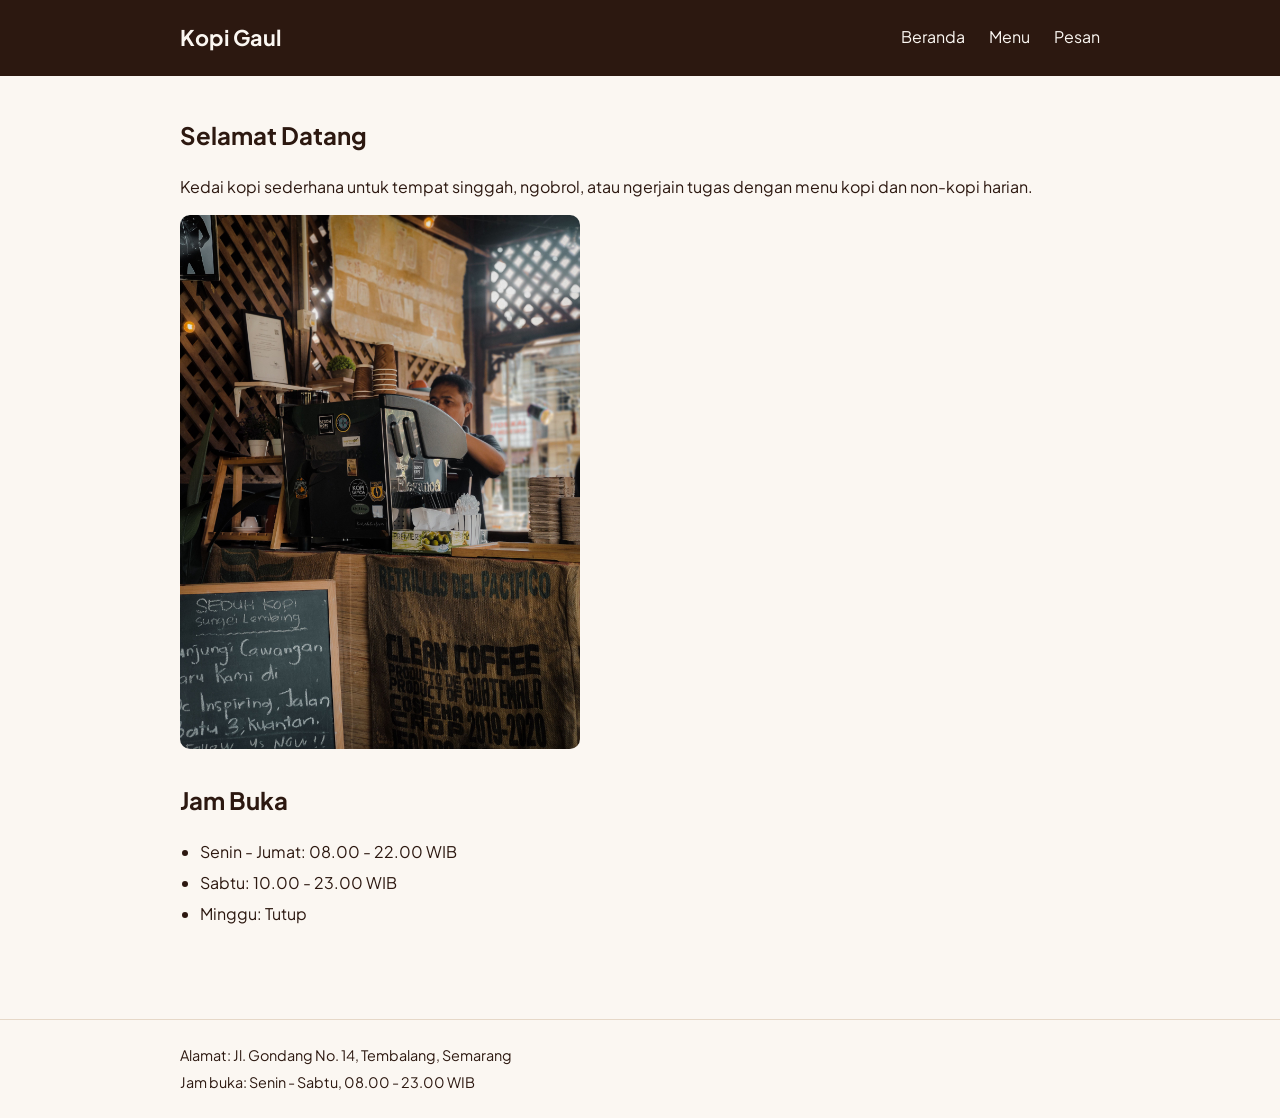
<file: index.html>
<!DOCTYPE html>
<html lang="id">
<head>
  <meta charset="utf-8">
  <meta name="viewport" content="width=device-width, initial-scale=1.0">
  <title>Beranda - Kopi Gaul</title>
  <link rel="preconnect" href="https://fonts.googleapis.com">
  <link rel="preconnect" href="https://fonts.gstatic.com" crossorigin>
  <link href="https://fonts.googleapis.com/css2?family=Plus+Jakarta+Sans:wght@400;600;700&display=swap" rel="stylesheet">
  <link rel="stylesheet" href="css/style.css">
</head>
<body>

  <header class="site-header">
    <div class="container nav-wrapper">
      <a href="index.html" class="brand">Kopi Gaul</a>
      <nav aria-label="Navigasi utama">
        <ul class="nav-list">
          <li><a href="index.html">Beranda</a></li>
          <li><a href="menu.html">Menu</a></li>
          <li><a href="pesan.html">Pesan</a></li>
        </ul>
      </nav>
    </div>
  </header>

  <main class="container">
    <section class="home-section">
      <h2>Selamat Datang</h2>
      <p>Kedai kopi sederhana untuk tempat singgah, ngobrol, atau ngerjain tugas dengan menu kopi dan non-kopi harian.</p>
      <img src="img/kedai.jpg" alt="Suasana meja dan secangkir kopi di Kopi Sudut Kampus" width="400" class="hero-img">
    </section>

    <section class="home-section">
      <h2>Jam Buka</h2>
      <ul class="hours-list">
        <li>Senin - Jumat: 08.00 - 22.00 WIB</li>
        <li>Sabtu: 10.00 - 23.00 WIB</li>
        <li>Minggu: Tutup</li>
      </ul>
    </section>
  </main>

  <footer class="site-footer">
    <div class="container">
      <p>Alamat: Jl. Gondang No. 14, Tembalang, Semarang</p>
      <p>Jam buka: Senin - Sabtu, 08.00 - 23.00 WIB</p>
    </div>
  </footer>

</body>
</html>
</file>
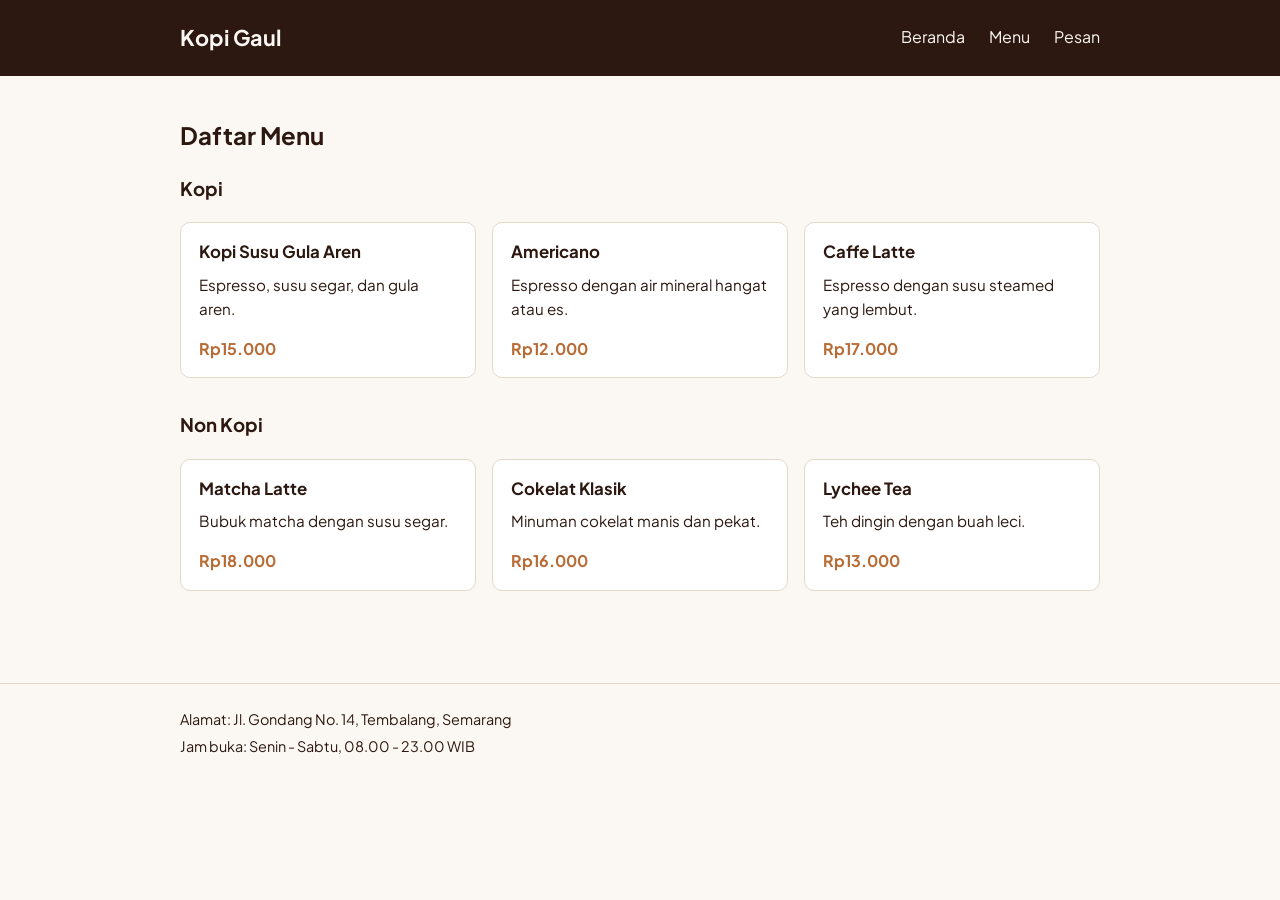
<file: menu.html>
<!DOCTYPE html>
<html lang="id">
<head>
  <meta charset="utf-8">
  <meta name="viewport" content="width=device-width, initial-scale=1.0">
  <title>Menu - Kopi Gaul</title>
  <link rel="preconnect" href="https://fonts.googleapis.com">
  <link rel="preconnect" href="https://fonts.gstatic.com" crossorigin>
  <link href="https://fonts.googleapis.com/css2?family=Plus+Jakarta+Sans:wght@400;600;700&display=swap" rel="stylesheet">
  <link rel="stylesheet" href="css/style.css">
</head>
<body>

  <header class="site-header">
    <div class="container nav-wrapper">
      <a href="index.html" class="brand">Kopi Gaul</a>
      <nav aria-label="Navigasi utama">
        <ul class="nav-list">
          <li><a href="index.html">Beranda</a></li>
          <li><a href="menu.html">Menu</a></li>
          <li><a href="pesan.html">Pesan</a></li>
        </ul>
      </nav>
    </div>
  </header>

  <main class="container">
    <h2>Daftar Menu</h2>

    <section class="menu-category">
      <h3>Kopi</h3>
      <div class="menu-grid">
        <article class="menu-card">
          <h4 class="menu-title">Kopi Susu Gula Aren</h4>
          <p class="menu-desc">Espresso, susu segar, dan gula aren.</p>
          <p class="menu-price">Rp15.000</p>
        </article>

        <article class="menu-card">
          <h4 class="menu-title">Americano</h4>
          <p class="menu-desc">Espresso dengan air mineral hangat atau es.</p>
          <p class="menu-price">Rp12.000</p>
        </article>

        <article class="menu-card">
          <h4 class="menu-title">Caffe Latte</h4>
          <p class="menu-desc">Espresso dengan susu steamed yang lembut.</p>
          <p class="menu-price">Rp17.000</p>
        </article>
      </div>
    </section>

    <section class="menu-category">
      <h3>Non Kopi</h3>
      <div class="menu-grid">
        <article class="menu-card">
          <h4 class="menu-title">Matcha Latte</h4>
          <p class="menu-desc">Bubuk matcha dengan susu segar.</p>
          <p class="menu-price">Rp18.000</p>
        </article>

        <article class="menu-card">
          <h4 class="menu-title">Cokelat Klasik</h4>
          <p class="menu-desc">Minuman cokelat manis dan pekat.</p>
          <p class="menu-price">Rp16.000</p>
        </article>

        <article class="menu-card">
          <h4 class="menu-title">Lychee Tea</h4>
          <p class="menu-desc">Teh dingin dengan buah leci.</p>
          <p class="menu-price">Rp13.000</p>
        </article>
      </div>
    </section>
  </main>

  <footer class="site-footer">
    <div class="container">
      <p>Alamat: Jl. Gondang No. 14, Tembalang, Semarang</p>
      <p>Jam buka: Senin - Sabtu, 08.00 - 23.00 WIB</p>
    </div>
  </footer>

</body>
</html>
</file>
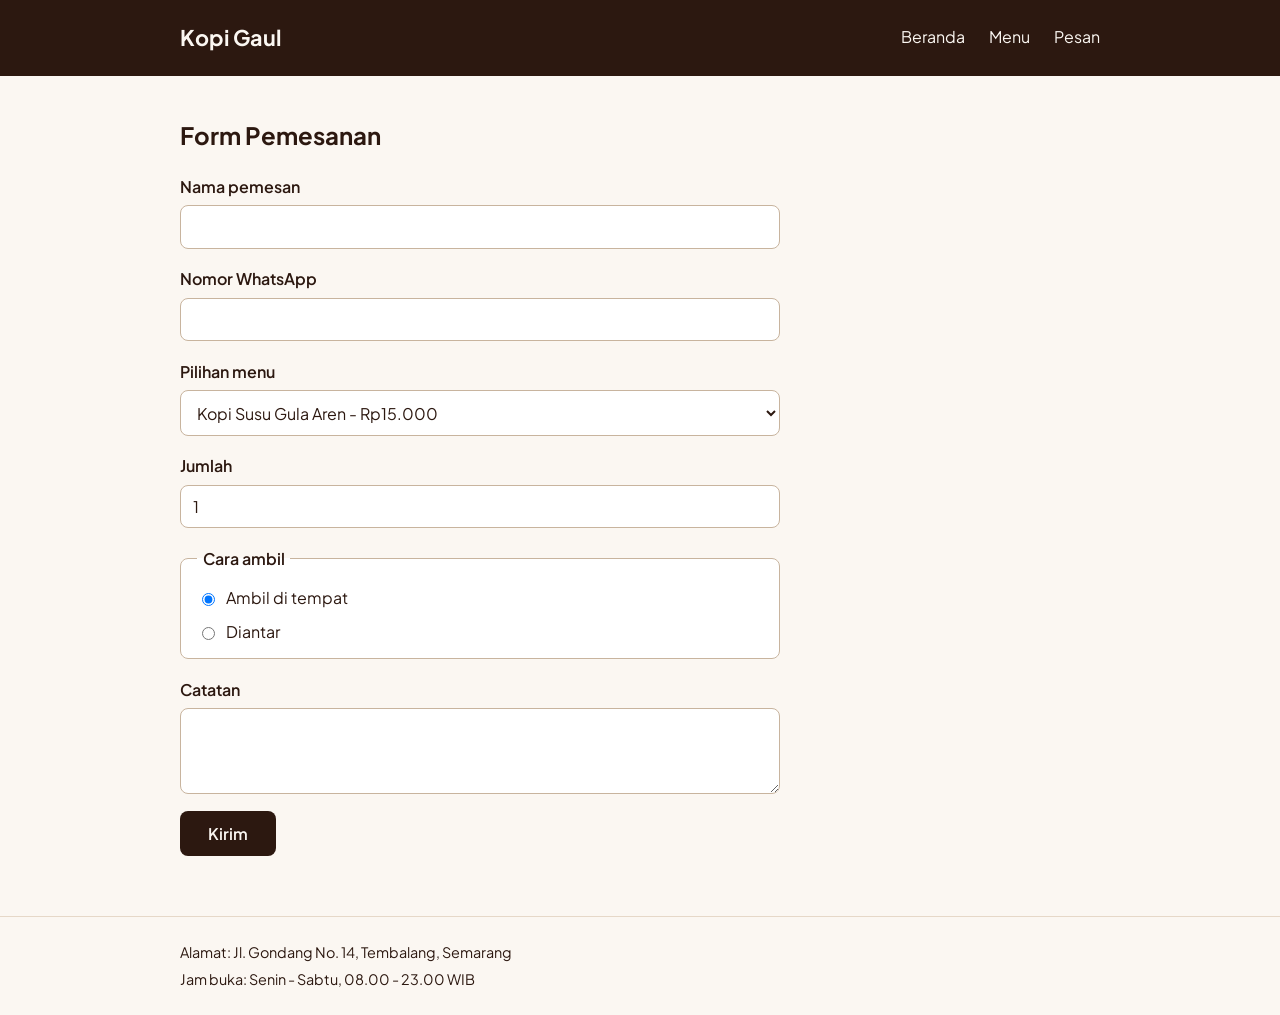
<file: pesan.html>
<!DOCTYPE html>
<html lang="id">
<head>
  <meta charset="utf-8">
  <meta name="viewport" content="width=device-width, initial-scale=1.0">
  <title>Pesan - Kopi Gaul</title>
  <link rel="preconnect" href="https://fonts.googleapis.com">
  <link rel="preconnect" href="https://fonts.gstatic.com" crossorigin>
  <link href="https://fonts.googleapis.com/css2?family=Plus+Jakarta+Sans:wght@400;600;700&display=swap" rel="stylesheet">
  <link rel="stylesheet" href="css/style.css">
</head>
<body>

  <header class="site-header">
    <div class="container nav-wrapper">
      <a href="index.html" class="brand">Kopi Gaul</a>
      <nav aria-label="Navigasi utama">
        <ul class="nav-list">
          <li><a href="index.html">Beranda</a></li>
          <li><a href="menu.html">Menu</a></li>
          <li><a href="pesan.html">Pesan</a></li>
        </ul>
      </nav>
    </div>
  </header>

  <main class="container">
    <h2>Form Pemesanan</h2>

    <form action="pesan.html" method="get" class="order-form">
      <div class="form-field">
        <label for="nama">Nama pemesan</label>
        <input type="text" id="nama" name="nama" required>
      </div>

      <div class="form-field">
        <label for="wa">Nomor WhatsApp</label>
        <input type="tel" id="wa" name="wa" required>
      </div>

      <div class="form-field">
        <label for="menu">Pilihan menu</label>
        <select id="menu" name="menu">
          <option value="kopi-susu-gula-aren">Kopi Susu Gula Aren - Rp15.000</option>
          <option value="americano">Americano - Rp12.000</option>
          <option value="caffe-latte">Caffe Latte - Rp17.000</option>
          <option value="matcha-latte">Matcha Latte - Rp18.000</option>
          <option value="cokelat-klasik">Cokelat Klasik - Rp16.000</option>
          <option value="lychee-tea">Lychee Tea - Rp13.000</option>
        </select>
      </div>

      <div class="form-field">
        <label for="jumlah">Jumlah</label>
        <input type="number" id="jumlah" name="jumlah" min="1" max="10" value="1" required>
      </div>

      <fieldset class="radio-group">
        <legend>Cara ambil</legend>
        <label class="radio-option" for="ambil-di-tempat">
          <input type="radio" id="ambil-di-tempat" name="cara_ambil" value="Ambil di tempat" checked>
          <span>Ambil di tempat</span>
        </label>

        <label class="radio-option" for="diantar">
          <input type="radio" id="diantar" name="cara_ambil" value="Diantar">
          <span>Diantar</span>
        </label>
      </fieldset>

      <div class="form-field">
        <label for="catatan">Catatan</label>
        <textarea id="catatan" name="catatan" rows="3"></textarea>
      </div>

      <button type="submit" class="btn-submit">Kirim</button>
    </form>
  </main>

  <footer class="site-footer">
    <div class="container">
      <p>Alamat: Jl. Gondang No. 14, Tembalang, Semarang</p>
      <p>Jam buka: Senin - Sabtu, 08.00 - 23.00 WIB</p>
    </div>
  </footer>

</body>
</html>
</file>
<file: css/style.css>
/* 3 Warna Utama:
   1. #2C1810 (Coklat kopi tua: header, teks utama, tombol)
   2. #FBF7F2 (Krem susu: latar halaman & card)
   3. #B86B35 (Karamel: aksen harga, border aktif, hover)
*/

*,
*::before,
*::after {
  box-sizing: border-box;
}

body {
  margin: 0;
  font-family: 'Plus Jakarta Sans', sans-serif;
  font-size: 1rem;
  line-height: 1.6;
  background-color: #FBF7F2;
  color: #2C1810;
}

.container {
  width: 100%;
  max-width: 960px;
  margin: 0 auto;
  padding: 1.25rem;
}

/* Header & Navigasi (Mobile First: tersusun ke bawah) */
.site-header {
  background-color: #2C1810;
  color: #FBF7F2;
}

.nav-wrapper {
  display: flex;
  flex-direction: column;
  align-items: flex-start;
  gap: 0.75rem;
}

.brand {
  color: #FBF7F2;
  text-decoration: none;
  font-size: 1.35rem;
  font-weight: 700;
}

.nav-list {
  list-style: none;
  margin: 0;
  padding: 0;
  display: flex;
  flex-direction: column;
  gap: 0.5rem;
}

.nav-list a {
  display: inline-block;
  color: #FBF7F2;
  text-decoration: none;
  padding: 0.25rem 0;
  border-bottom: 2px solid transparent;
  transition: color 0.2s ease, border-color 0.2s ease;
}

.nav-list a:hover {
  color: #E5A975;
  border-bottom-color: #E5A975;
}

/* Beranda (index.html) */
.home-section {
  margin-bottom: 2rem;
}

.hero-img {
  display: block;
  width: 100%;
  max-width: 400px;
  height: auto;
  border-radius: 10px;
  margin-top: 1rem;
}

.hours-list {
  padding-left: 1.25rem;
  margin: 0.5rem 0 0;
}

.hours-list li {
  margin-bottom: 0.35rem;
}

/* Menu Card & Grid (menu.html - Mobile First: 1 kolom) */
.menu-category {
  margin-bottom: 2rem;
}

.menu-grid {
  display: grid;
  grid-template-columns: 1fr;
  gap: 1rem;
  margin-top: 0.75rem;
}

.menu-card {
  background-color: #FFFFFF;
  border: 1px solid #E6D8C8;
  border-radius: 10px;
  padding: 1rem 1.15rem;
  display: flex;
  flex-direction: column;
  gap: 0.4rem;
}

.menu-title {
  margin: 0;
  font-size: 1.05rem;
  color: #2C1810;
}

.menu-desc {
  margin: 0;
  font-size: 0.95rem;
}

.menu-price {
  margin: auto 0 0;
  padding-top: 0.5rem;
  font-weight: 700;
  color: #B86B35;
}

/* Form Pemesanan (pesan.html) */
.order-form {
  display: flex;
  flex-direction: column;
  gap: 1.1rem;
  max-width: 600px;
}

.form-field {
  display: flex;
  flex-direction: column;
  gap: 0.35rem;
}

.form-field label {
  font-weight: 600;
}

.form-field input,
.form-field select,
.form-field textarea {
  width: 100%;
  padding: 0.65rem 0.75rem;
  font-family: inherit;
  font-size: 1rem;
  color: #2C1810;
  background-color: #FFFFFF;
  border: 1.5px solid #C8B49E;
  border-radius: 8px;
}

.form-field input:focus,
.form-field select:focus,
.form-field textarea:focus {
  outline: none;
  border-color: #B86B35;
  box-shadow: 0 0 0 3px rgba(184, 107, 53, 0.25);
}

.radio-group {
  margin: 0;
  padding: 0.85rem 1rem;
  background-color: #FFFFFF;
  border: 1.5px solid #C8B49E;
  border-radius: 8px;
  display: flex;
  flex-direction: column;
  gap: 0.5rem;
}

.radio-group legend {
  padding: 0 0.35rem;
  font-weight: 600;
}

.radio-option {
  display: inline-flex;
  align-items: center;
  gap: 0.5rem;
  cursor: pointer;
}

.btn-submit {
  align-self: flex-start;
  background-color: #2C1810;
  color: #FBF7F2;
  border: none;
  border-radius: 8px;
  padding: 0.75rem 1.75rem;
  font-family: inherit;
  font-size: 1rem;
  font-weight: 600;
  cursor: pointer;
  transition: background-color 0.2s ease, transform 0.15s ease;
}

.btn-submit:hover {
  background-color: #B86B35;
}

.btn-submit:focus {
  outline: none;
  box-shadow: 0 0 0 3px rgba(184, 107, 53, 0.35);
}

/* Footer */
.site-footer {
  margin-top: 2.5rem;
  border-top: 1px solid #E6D8C8;
  font-size: 0.9rem;
}

.site-footer p {
  margin: 0.25rem 0;
}

/* Tablet & Desktop: mulai lebar 600px */
@media (min-width: 600px) {
  .nav-wrapper {
    flex-direction: row;
    justify-content: space-between;
    align-items: center;
  }

  .nav-list {
    flex-direction: row;
    gap: 1.5rem;
  }

  .menu-grid {
    grid-template-columns: repeat(2, 1fr);
  }
}

/* Desktop Lebar: mulai lebar 960px */
@media (min-width: 960px) {
  .menu-grid {
    grid-template-columns: repeat(3, 1fr);
  }
}
</file>
